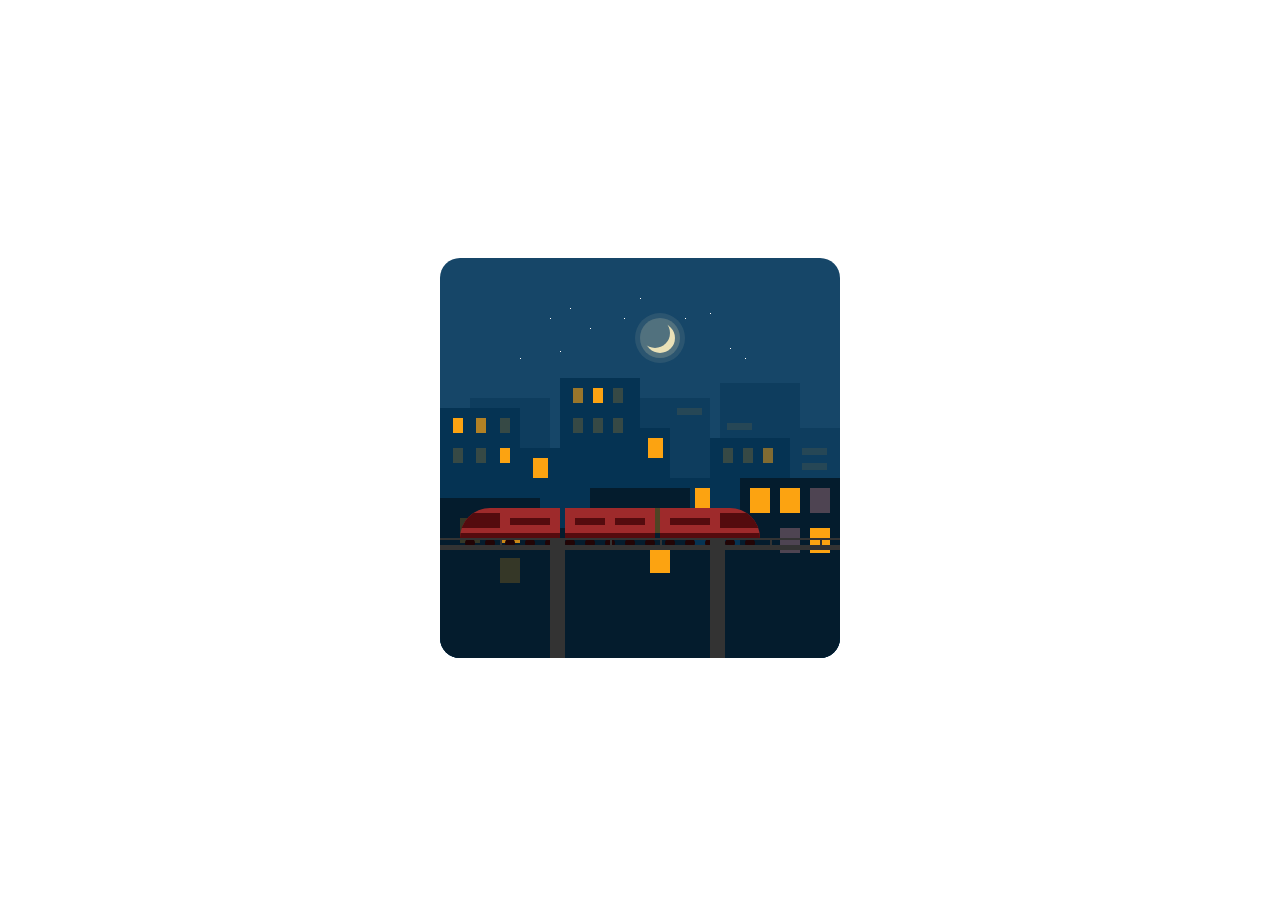
<file: index.html>
<!DOCTYPE html>
    <!-- credits to the writter @myraopheliaiman-->
    <html lang="en">
<head>
    <meta charset="UTF-8">
    <meta name="viewport" content="width=device-width, initial-scale=1.0">
    <title>Train animation using HTML CSS | @helpme_coder</title>
    <link rel="stylesheet" href="style.css">
</head>
<body>
    <div class="trainAnimation">
        <div class="content">
          <div class="buildings"></div>
          <div class="windows"></div>
          <div class="bridge"></div>
          <div class="train">
            <div class="carOne"></div>
            <div class="carTwo"></div>
            <div class="carThree"></div>
          </div>
          <div class="moon"></div>
          <div class="stars"></div>
        </div>
      </div>
</body>
</html>
</file>
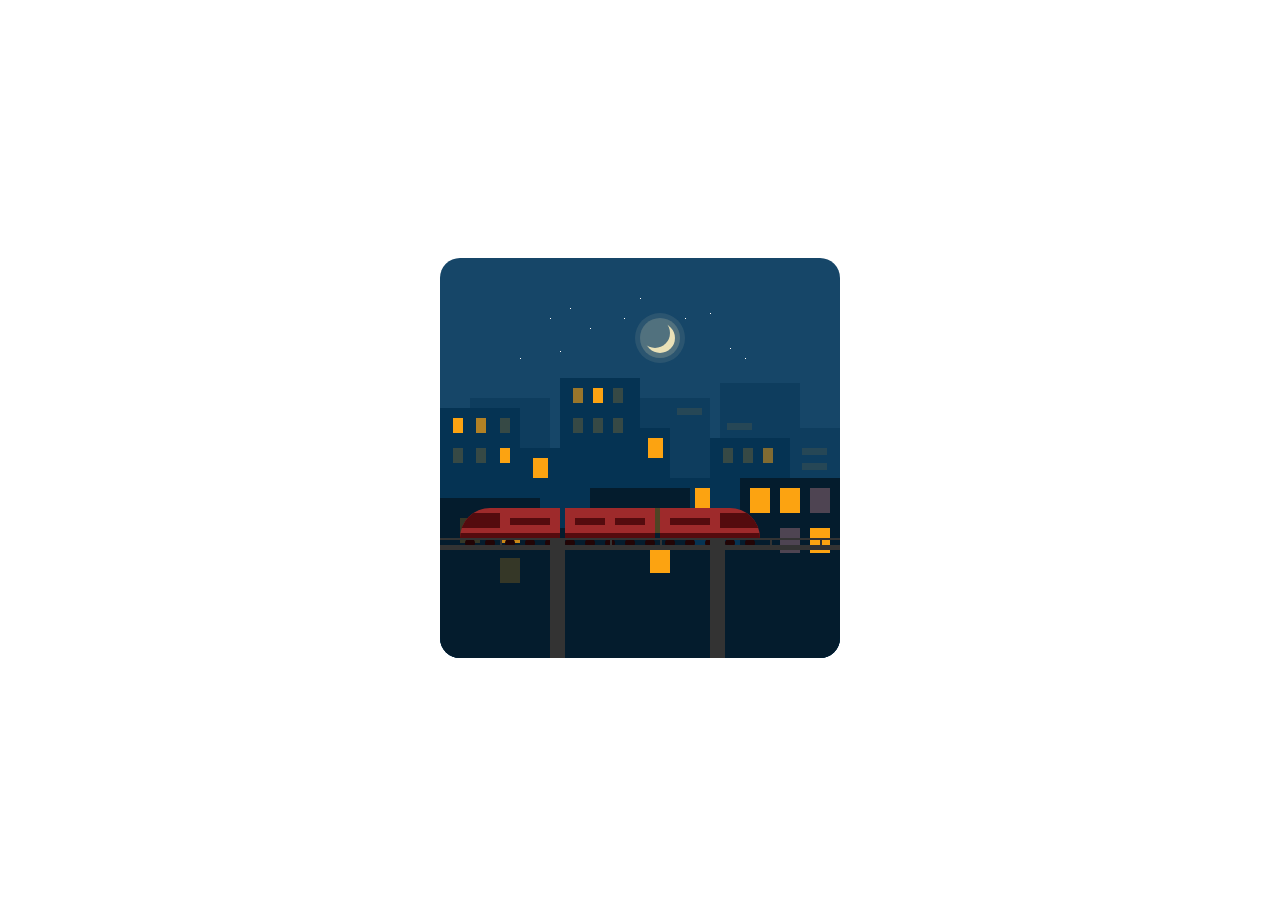
<file: Animation.html>
<!DOCTYPE html>
<!-- coding by helpme_coder -->
<html lang="en">

<head>
    <meta charset="UTF-8">
    <meta name="viewport" content="width=device-width, initial-scale=1.0">
    <title>Train animation using HTML CSS | @helpme_coder</title>
    <link rel="stylesheet" href="style.css">
</head>

<body>
    <div class="trainAnimation">
        <div class="content">
            <div class="buildings"></div>
            <div class="windows"></div>
            <div class="bridge"></div>
            <div class="train">
                <div class="carOne"></div>
                <div class="carTwo"></div>
                <div class="carThree"></div>
            </div>
            <div class="moon"></div>
            <div class="stars"></div>
        </div>
    </div>
</body>

</html>
</file>
<file: style.css>
/* Set the colour and the position of the background and the elements */
body {
    display: flex;
    justify-content:center;
    align-items: center;
    height: 100vh;
  }
  
  .trainAnimation {
    position: relative;
  }
  
  .content {
    position: relative;
    width:400px;
    height: 400px;
    background-color: #164668;
    border-radius: 5%;
    overflow: hidden;
  }

  /* Add some buildings */
  .buildings {
    position: relative;
    background-color: rgba(5, 51, 83);
    width: 80px;
    height: 300px;
    left:0;
    top:150px;
    box-shadow: 80px 40px rgba(5, 51, 83), 120px -30px rgba(5, 51, 83), 150px 20px rgba(5, 51, 83), 190px -10px rgba(5, 51, 83, 0.5), 30px -10px rgba(5, 51, 83,0.5), 220px 70px rgba(5, 51, 83), 280px -25px rgba(5, 51, 83, 0.5), 360px 20px rgba(5, 51, 83,0.5),270px 30px rgba(5, 51, 83), 320px 70px rgba(5, 51, 83);
  }
  
  .buildings:before {
    position: absolute;
    content:"";
    width: 10px;
    height:15px;
    background-color: rgb(252,163,17);
    left:13px;
    top:10px;
    box-shadow: 23px 0px rgb(252,163,17,0.7), 47px 0px rgb(252,163,17,0.2), 0px 30px rgb(252,163,17,0.2), 23px 30px rgb(252,163,17,0.2), 47px 30px rgb(252,163,17), 120px -30px rgb(252,163,17,0.6), 140px -30px rgb(252,163,17), 160px -30px rgb(252,163,17,0.2),120px 0px rgb(252,163,17,0.2),140px 0px rgb(252,163,17,0.2), 160px 0px rgb(252,163,17,0.2), 270px 30px rgb(252,163,17,0.2), 290px 30px rgb(252,163,17,0.2),310px 30px rgb(252,163,17,0.5);
  }
  
  .buildings:after {
    content:"";
    position: absolute;
    background-color: #041c2d;
    width: 100px;
    height:250px;
    top:90px;
    box-shadow:100px 30px #041c2d,150px -10px #041c2d, 230px 50px #041c2d, 300px -20px #041c2d;
  }
  
  .windows {
    position: absolute;
    background-color: rgb(252,163,17);
    width: 20px;
    height: 25px;
    left:310px;
    top:230px;
    box-shadow: 30px 0 rgb(252,163,17), 60px 0 rgb(252,163,170,0.3),30px 40px rgb(252,163,170,0.3), 60px 40px rgb(252,163,17), -140px 20px rgb(252,163,17), -100px 20px rgb(252,163,17,0.3), -100px 60px rgb(252,163,17),-250px 30px rgb(252,163,17,0.8),-250px 70px rgb(252,163,17,0.2),-290px 30px rgb(252,163,17,0.2);
  }
  
  .windows:before {
    content:"";
    position: absolute;
    background-color: rgb(252,163,17,0.1);
    width: 25px;
    height:7px;
    left:-73px;
    top:-80px;
    box-shadow: 50px 15px rgb(252,163,17,0.1), 125px 40px rgb(252,163,17,0.1), 125px 55px rgb(252,163,17,0.1);
  }
  
  .windows:after {
    content:"";
    position: absolute;
    background-color: rgb(252,163,17);
    width: 15px;
    height: 20px;
    top:-50px;
    left:-102px;
    box-shadow: -115px 20px rgb(252,163,17), 47px 50px rgb(252,163,17);
    animation: flash 4s ease infinite alternate;
  }

  /* Style the bridge */
  .bridge {
    position: absolute;
    z-index:4;
    width:400px;
    height:5px;
    top:280px;
    border-bottom: 5px solid #333;
    border-top: 2px solid #333;
  }
  
  .bridge:after, .bridge:before {
    content:"";
    position: absolute;
    background-color: #333;
  }
  
  .bridge:before {
    width:2px;
    height:5px;
    left:60px;
    box-shadow:110px 0px #333,160px 0px #333,270px 0px #333,320px 0px #333;
  }
  
  .bridge:after {
    width:15px;
    height:150px;
    left:110px;
    box-shadow: 160px 0 #333;
  }

  /* style the train  */
  .train {
    position: absolute;
    z-index:3;
    animation: move 6s linear infinite;
  }
  
  .carOne {
    position: absolute;
    width: 100px;
    height:30px;
    background-color: #9e2a2b;
    left:220px;
    top:-50px;
    border-radius: 0 30px 0 0;
    overflow:hidden;
    box-shadow: inset 0 -5px #540b0e;
  }
  
  .carOne:before {
    content:"";
    position: absolute;
    width: 40px;
    height: 15px;
    background-color: #540b0e;
    top:5px;
    left:60px;
  }
  
  .carOne:after {
    content:"";
    position: absolute;
    background-color: #540b0e;
    width:40px;
    height:7px;
    left:10px;
    top:10px;
  }
  
  .carTwo {
    position: absolute;
    height: 30px;
    width:90px;
    background-color: #9e2a2b;
    left:125px;
    top:-50px;
    box-shadow: inset 0 -5px #540b0e;
  }
  
  .carTwo:before {
    content:"";
    position: absolute;
    background-color: #540b0e;
    width:30px;
    height:7px;
    top:10px;
    left:10px;
    box-shadow: 40px 0px #540b0e;
  }
  
  .carTwo:after {
    position: absolute;
    content:"";
    background-color: #210405;
    border-radius:50%;
    width:10px;
    height:10px;
    top:30px;
    left:180px;
    box-shadow:-20px 0 #210405,-40px 0 #210405,-60px 0 #210405,-80px 0 #210405,-100px 0 #210405,-120px 0 #210405,-140px 0 #210405,-160px 0 #210405,-180px 0 #210405,-200px 0 #210405,-220px 0 #210405,-240px 0 #210405,-260px 0 #210405,-280px 0 #210405;
  }
  
  .carThree {
    position: absolute; 
    width: 100px;
    height:30px;
    background-color: #9e2a2b;
    border-radius: 30px 0 0 0;
    overflow:hidden;
    box-shadow: inset 0 -5px #540b0e;
    left:20px;
    top:-50px;
  }
  
  .carThree:before {
    content:"";
    position: absolute;
    background-color: #540b0e;
    width: 40px;
    height: 15px;
    top:5px;
  }
  
  .carThree:after {
    content:"";
    position: absolute;
    background-color: #540b0e;
    width:40px;
    height:7px;
    top:10px;
    left:50px;
  }

  /* Add the moon and stars */
  .moon {
    position: absolute;
    width:30px;
    height:30px;
    border-radius:50%;
    box-shadow: 5px 5px rgb(234, 226, 183);
    top:60px;
    left:200px;
  }
  
  .moon:before {
    content:"";
    position: absolute;
    background-color: rgb(234, 226, 183,0.2);
    border-radius: 50%;
    width:40px;
    height:40px;
  }
  
  .moon:after {
    content:"";
    position: absolute;
    background-color: rgb(234, 226, 183,0.1);
    border-radius: 50%;
    top:-5px;
    left:-5px;
    width:50px;
    height:50px;
  }
  
  .stars {
    position: absolute;
    background-color: #fff;
    height:1px;
    width:1px;
    top:70px;
    left:150px;
    box-shadow: -70px 30px #fff,-40px -10px #fff,-20px -20px #fff, 34px -10px #fff,50px -30px #fff, -30px 23px #fff, 95px -10px #fff, 120px -15px #fff, 140px 20px #fff, 155px 30px #fff;
  }

  @keyframes move {
	from{left:-170px;}
	to{left:100%}
} 

@keyframes flash {
	from { opacity: 0.6; }	
	to { opacity: 0.1; }
}
</file>
